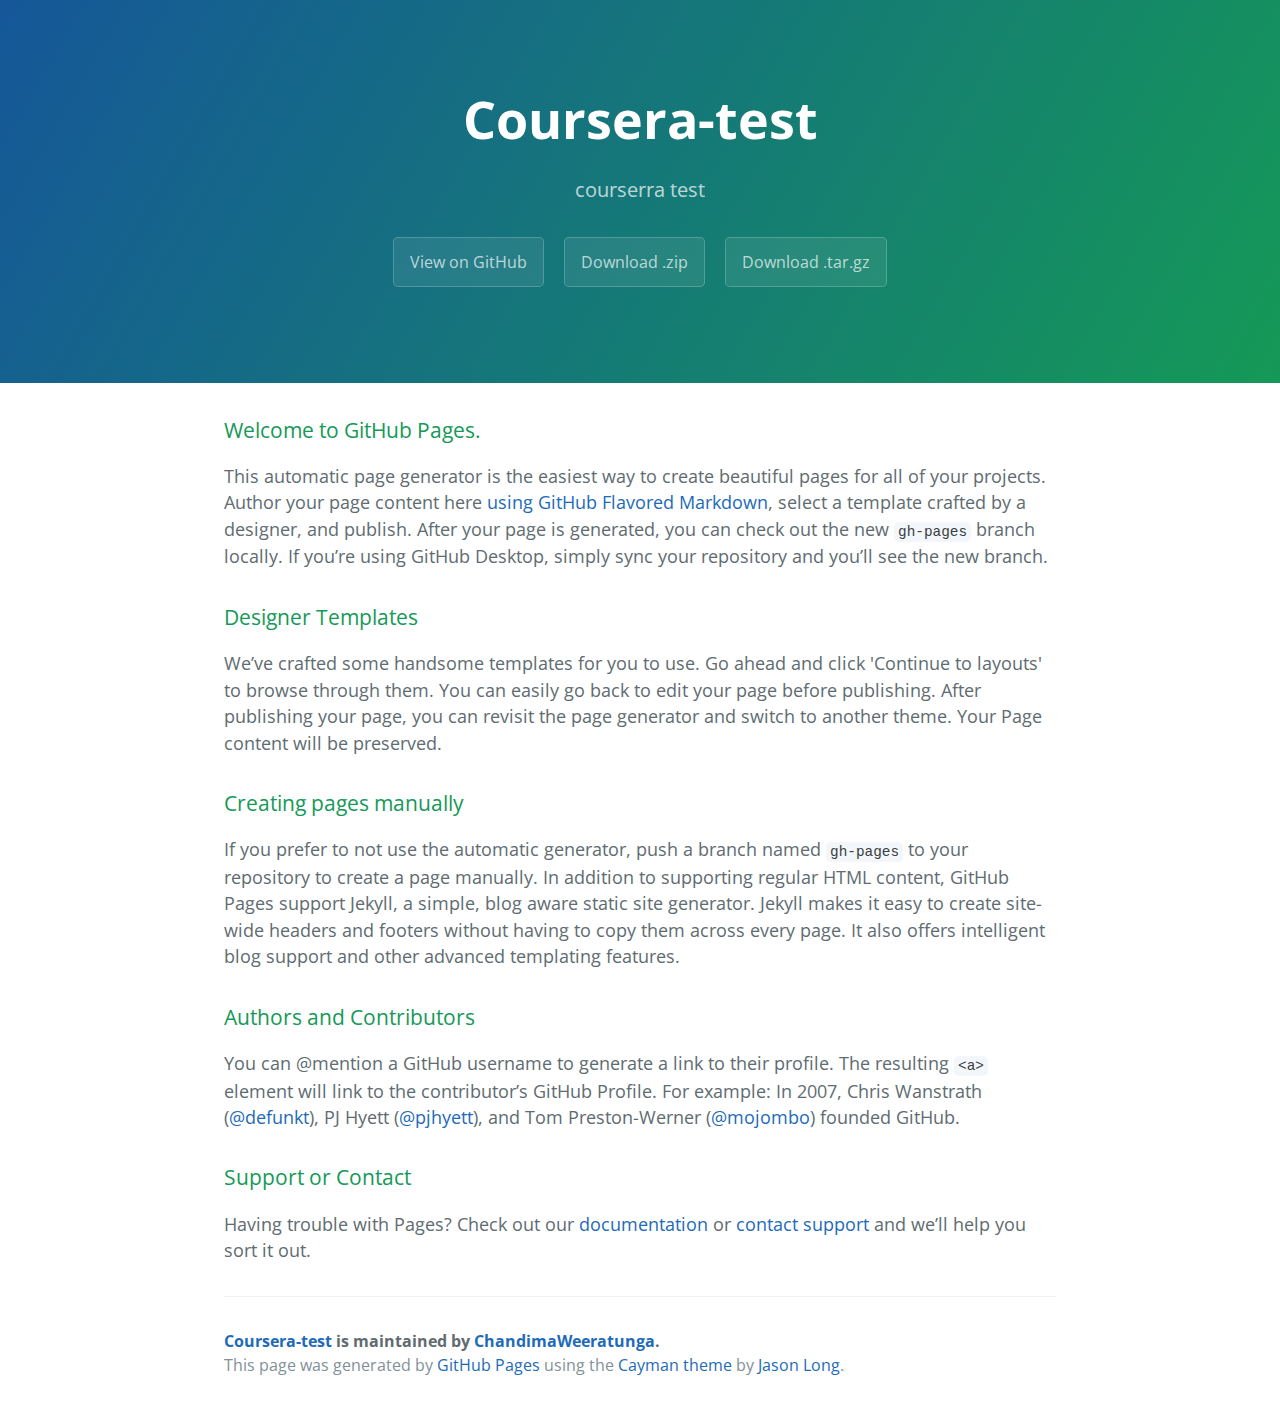
<file: index.html>
<!DOCTYPE html>
<html lang="en-us">
  <head>
    <meta charset="UTF-8">
    <title>Coursera-test by ChandimaWeeratunga</title>
    <meta name="viewport" content="width=device-width, initial-scale=1">
    <link rel="stylesheet" type="text/css" href="stylesheets/normalize.css" media="screen">
    <link href='https://fonts.googleapis.com/css?family=Open+Sans:400,700' rel='stylesheet' type='text/css'>
    <link rel="stylesheet" type="text/css" href="stylesheets/stylesheet.css" media="screen">
    <link rel="stylesheet" type="text/css" href="stylesheets/github-light.css" media="screen">
  </head>
  <body>
    <section class="page-header">
      <h1 class="project-name">Coursera-test</h1>
      <h2 class="project-tagline">courserra test</h2>
      <a href="https://github.com/ChandimaWeeratunga/coursera-test" class="btn">View on GitHub</a>
      <a href="https://github.com/ChandimaWeeratunga/coursera-test/zipball/master" class="btn">Download .zip</a>
      <a href="https://github.com/ChandimaWeeratunga/coursera-test/tarball/master" class="btn">Download .tar.gz</a>
    </section>

    <section class="main-content">
      <h3>
<a id="welcome-to-github-pages" class="anchor" href="#welcome-to-github-pages" aria-hidden="true"><span aria-hidden="true" class="octicon octicon-link"></span></a>Welcome to GitHub Pages.</h3>
<p>This automatic page generator is the easiest way to create beautiful pages for all of your projects. Author your page content here <a href="https://guides.github.com/features/mastering-markdown/">using GitHub Flavored Markdown</a>, select a template crafted by a designer, and publish. After your page is generated, you can check out the new <code>gh-pages</code> branch locally. If you’re using GitHub Desktop, simply sync your repository and you’ll see the new branch.</p>
<h3>
<a id="designer-templates" class="anchor" href="#designer-templates" aria-hidden="true"><span aria-hidden="true" class="octicon octicon-link"></span></a>Designer Templates</h3>
<p>We’ve crafted some handsome templates for you to use. Go ahead and click 'Continue to layouts' to browse through them. You can easily go back to edit your page before publishing. After publishing your page, you can revisit the page generator and switch to another theme. Your Page content will be preserved.</p>
<h3>
<a id="creating-pages-manually" class="anchor" href="#creating-pages-manually" aria-hidden="true"><span aria-hidden="true" class="octicon octicon-link"></span></a>Creating pages manually</h3>
<p>If you prefer to not use the automatic generator, push a branch named <code>gh-pages</code> to your repository to create a page manually. In addition to supporting regular HTML content, GitHub Pages support Jekyll, a simple, blog aware static site generator. Jekyll makes it easy to create site-wide headers and footers without having to copy them across every page. It also offers intelligent blog support and other advanced templating features.</p>
<h3>
<a id="authors-and-contributors" class="anchor" href="#authors-and-contributors" aria-hidden="true"><span aria-hidden="true" class="octicon octicon-link"></span></a>Authors and Contributors</h3>
<p>You can @mention a GitHub username to generate a link to their profile. The resulting <code>&lt;a&gt;</code> element will link to the contributor’s GitHub Profile. For example: In 2007, Chris Wanstrath (<a class="user-mention" data-hovercard-type="user" data-hovercard-url="/users/defunkt/hovercard" data-octo-click="hovercard-link-click" data-octo-dimensions="link_type:self" href="https://github.com/defunkt">@defunkt</a>), PJ Hyett (<a class="user-mention" data-hovercard-type="user" data-hovercard-url="/users/pjhyett/hovercard" data-octo-click="hovercard-link-click" data-octo-dimensions="link_type:self" href="https://github.com/pjhyett">@pjhyett</a>), and Tom Preston-Werner (<a class="user-mention" data-hovercard-type="user" data-hovercard-url="/users/mojombo/hovercard" data-octo-click="hovercard-link-click" data-octo-dimensions="link_type:self" href="https://github.com/mojombo">@mojombo</a>) founded GitHub.</p>
<h3>
<a id="support-or-contact" class="anchor" href="#support-or-contact" aria-hidden="true"><span aria-hidden="true" class="octicon octicon-link"></span></a>Support or Contact</h3>
<p>Having trouble with Pages? Check out our <a href="https://help.github.com/pages">documentation</a> or <a href="https://github.com/contact">contact support</a> and we’ll help you sort it out.</p>

      <footer class="site-footer">
        <span class="site-footer-owner"><a href="https://github.com/ChandimaWeeratunga/coursera-test">Coursera-test</a> is maintained by <a href="https://github.com/ChandimaWeeratunga">ChandimaWeeratunga</a>.</span>

        <span class="site-footer-credits">This page was generated by <a href="https://pages.github.com">GitHub Pages</a> using the <a href="https://github.com/jasonlong/cayman-theme">Cayman theme</a> by <a href="https://twitter.com/jasonlong">Jason Long</a>.</span>
      </footer>

    </section>

  
  </body>
</html>
</file>
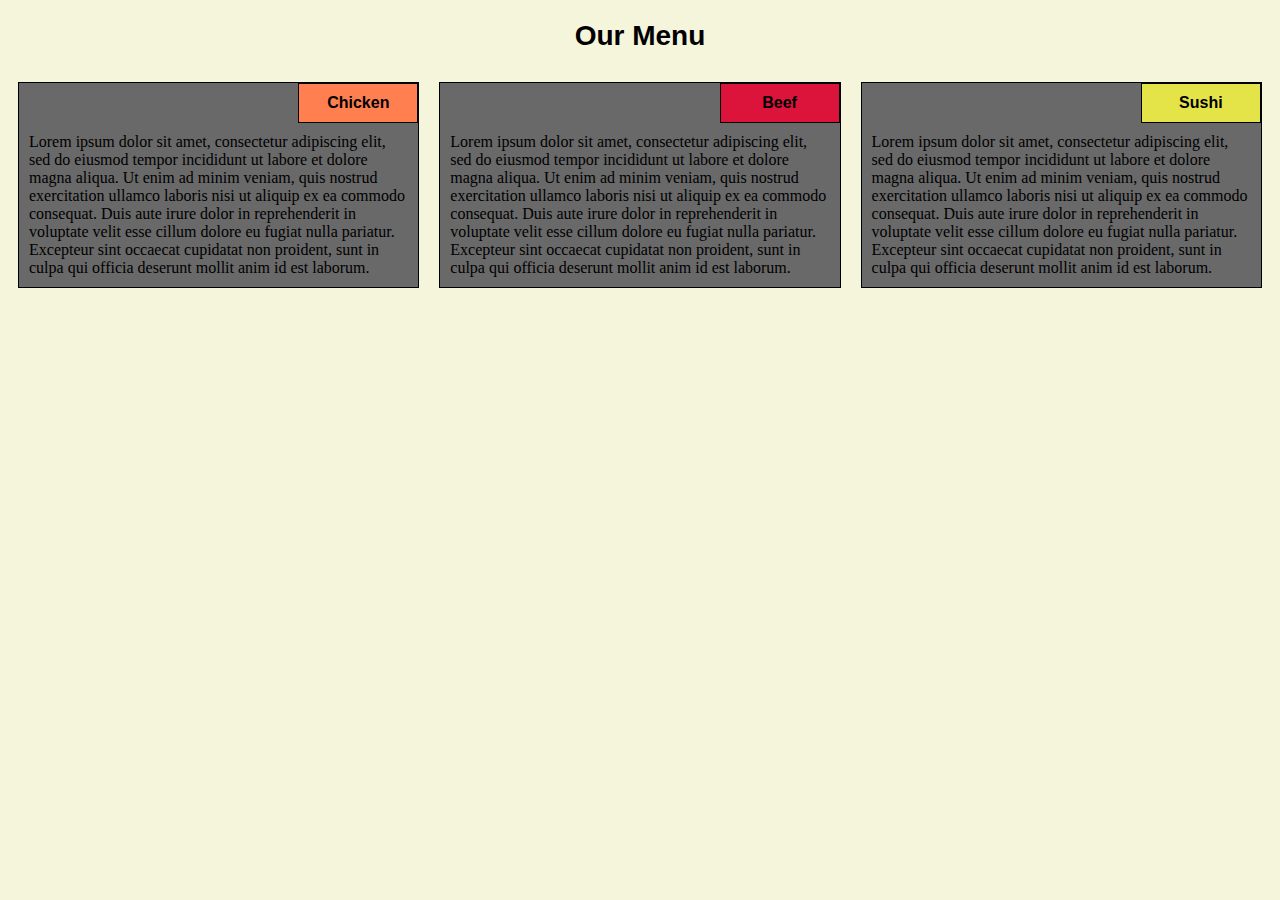
<file: module2-solution/index.html>
<!DOCTYPE html>
<html lang="en">
    <head>
        <title>Module 2</title>
        <meta charset="UTF-8">
        <meta http-equiv="X-UA-Compatible" content="IE=edge">
        <meta name="viewport" content="width=device-width, initial-scale=1">
        <link rel="stylesheet" href="styles.css">

    </head>
    <body>
        <header>Our Menu</header>
        <div class="BOX1">
            <div class="box1">
                <div class="chicken">
                    <p>Chicken</p>
                </div>
                <div class="text">
                    <p>
                        Lorem ipsum dolor sit amet, consectetur adipiscing elit, 
                    sed do eiusmod tempor incididunt ut labore et dolore magna aliqua. Ut enim ad minim veniam, 
                    quis nostrud exercitation ullamco laboris nisi ut aliquip ex ea commodo consequat. 
                    Duis aute irure dolor in reprehenderit in voluptate velit esse cillum dolore eu fugiat nulla pariatur.
                     Excepteur sint occaecat cupidatat non proident, 
                    sunt in culpa qui officia deserunt mollit anim id est laborum.
                    </p>
                </div>
            </div>
        </div>

        <div class="BOX2">
            <div class="box2">
                <div class="beef">
                    <p>Beef</p>
                </div>
                <div class="text">
                    <p>
                        Lorem ipsum dolor sit amet, consectetur adipiscing elit, 
                    sed do eiusmod tempor incididunt ut labore et dolore magna aliqua. Ut enim ad minim veniam, 
                    quis nostrud exercitation ullamco laboris nisi ut aliquip ex ea commodo consequat. 
                    Duis aute irure dolor in reprehenderit in voluptate velit esse cillum dolore eu fugiat nulla pariatur.
                     Excepteur sint occaecat cupidatat non proident, 
                    sunt in culpa qui officia deserunt mollit anim id est laborum.
                    </p>
                </div>
            </div>
        </div>

        <div class="BOX3">
            <div class="box3">
                <div class="sushi">
                    <p>Sushi</p>
                </div>
                <div class="text">
                    <p>
                        Lorem ipsum dolor sit amet, consectetur adipiscing elit, 
                    sed do eiusmod tempor incididunt ut labore et dolore magna aliqua. Ut enim ad minim veniam, 
                    quis nostrud exercitation ullamco laboris nisi ut aliquip ex ea commodo consequat. 
                    Duis aute irure dolor in reprehenderit in voluptate velit esse cillum dolore eu fugiat nulla pariatur.
                     Excepteur sint occaecat cupidatat non proident, 
                    sunt in culpa qui officia deserunt mollit anim id est laborum.
                    </p>
                </div>
            </div>
        </div>
        
        
        
        
    </body>

</html>
</file>
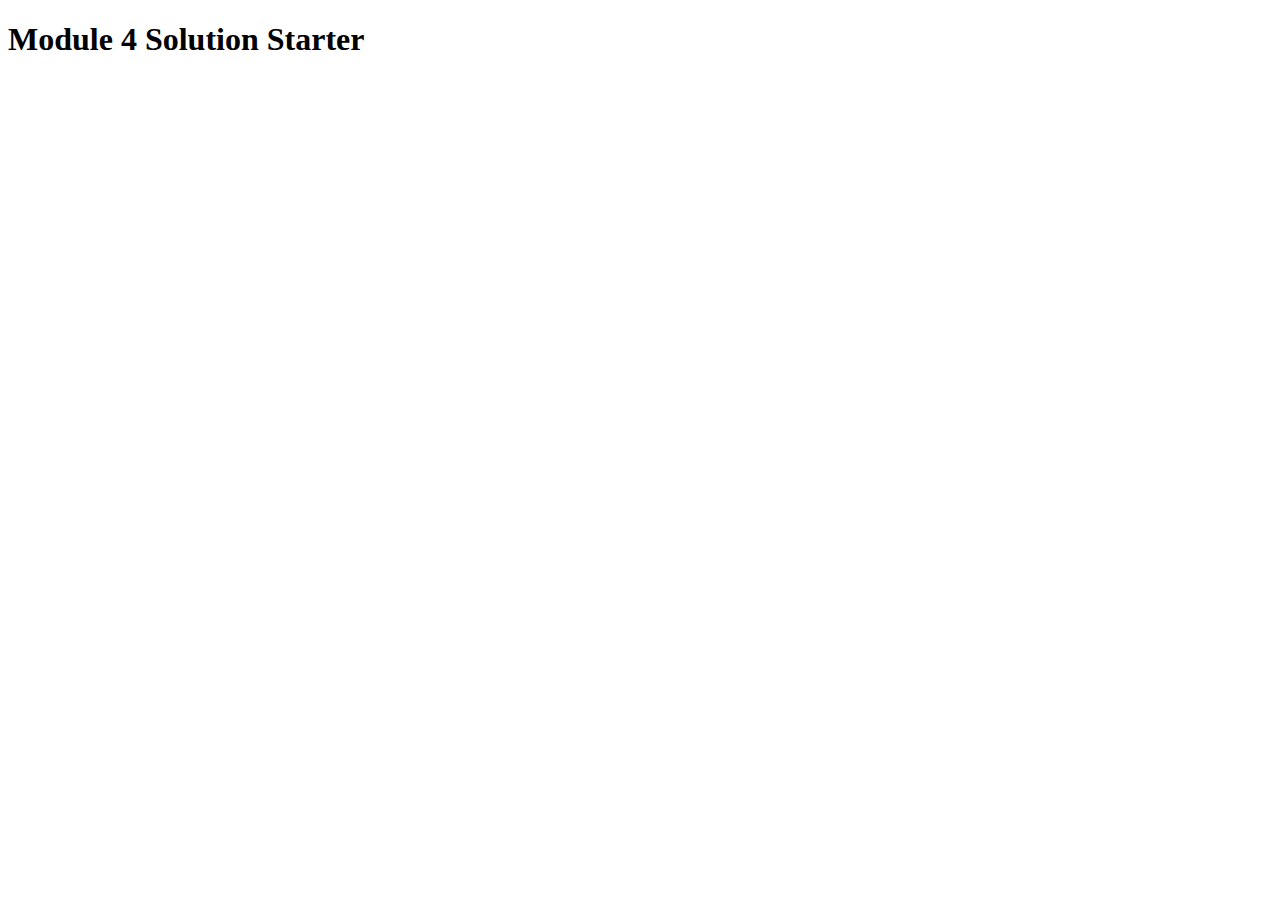
<file: module4-solution/index.html>
<!DOCTYPE html>
<html>
<head>
  <meta charset="utf-8">
  <title>Module 4 Solution Starter</title>
  <script src="SpeakHello.js"></script>
  <script src="SpeakGoodBye.js"></script>
  <script src="script.js"></script>
</head>
<body>
  <h1>Module 4 Solution Starter</h1>
</body>
</html>
</file>
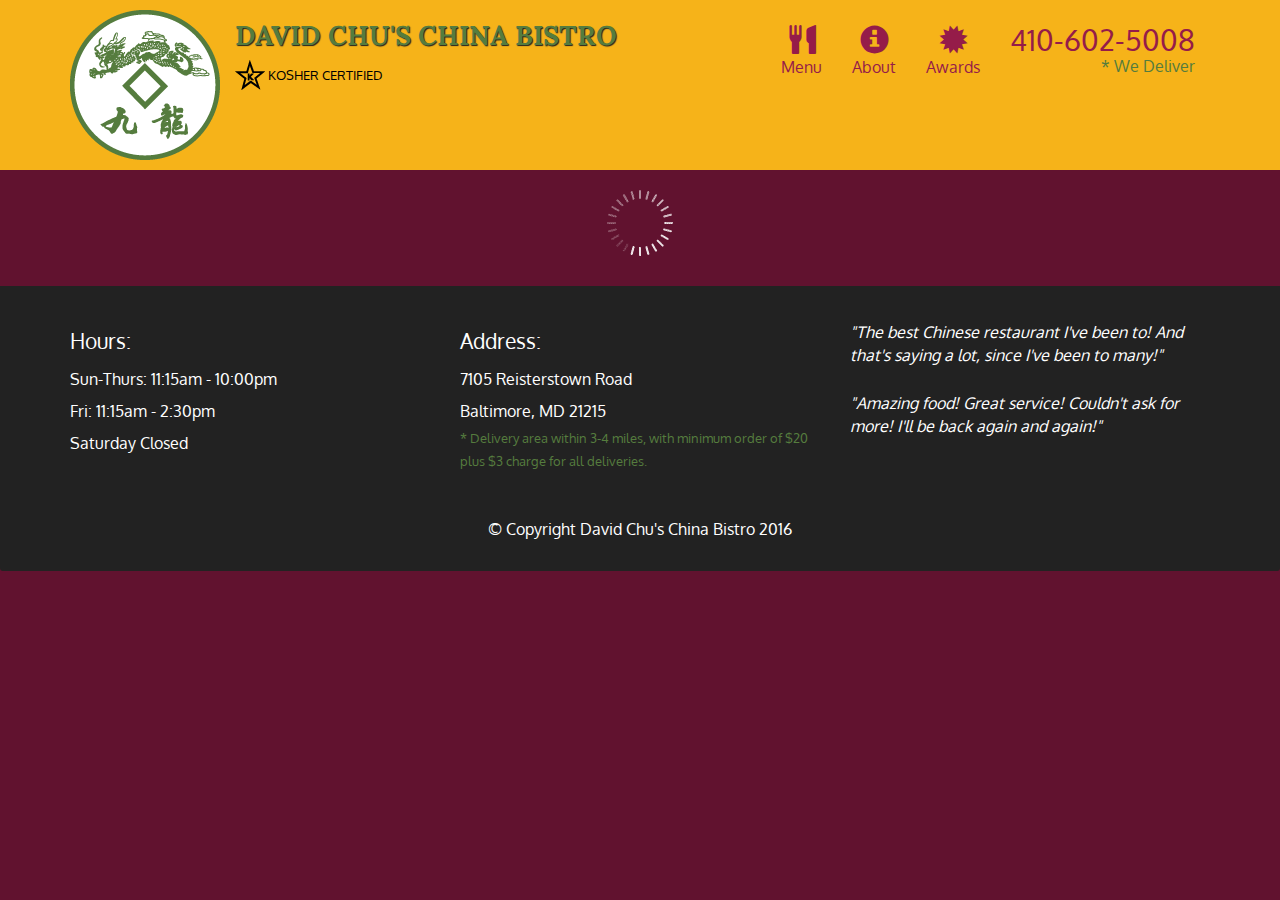
<file: module5-solution/index.html>
<!doctype html>
<html lang="en">
  <head>
    <meta charset="utf-8">
    <meta http-equiv="X-UA-Compatible" content="IE=edge">
    <meta name="viewport" content="width=device-width, initial-scale=1">
    <title>David Chu's China Bistro</title>
    <link rel="stylesheet" href="css/bootstrap.min.css">
    <link rel="stylesheet" href="css/styles.css">
    <link href='https://fonts.googleapis.com/css?family=Oxygen:400,300,700' rel='stylesheet' type='text/css'>
    <link href='https://fonts.googleapis.com/css?family=Lora' rel='stylesheet' type='text/css'>
  </head>
<body>
  <header>
    <nav id="header-nav" class="navbar navbar-default">
      <div class="container">
        <div class="navbar-header">
          <a href="index.html" class="pull-left visible-md visible-lg">
            <div id="logo-img" alt="Logo image"></div>
          </a>

          <div class="navbar-brand">
            <a href="index.html"><h1>David Chu's China Bistro</h1></a>
            <p>
              <img src="images/star-k-logo.png" alt="Kosher certification">
              <span>Kosher Certified</span>
            </p>
          </div>

          <button id="navbarToggle" type="button" class="navbar-toggle collapsed" data-toggle="collapse" data-target="#collapsable-nav" aria-expanded="false">
            <span class="sr-only">Toggle navigation</span>
            <span class="icon-bar"></span>
            <span class="icon-bar"></span>
            <span class="icon-bar"></span>
          </button>
        </div>
        
        <div id="collapsable-nav" class="collapse navbar-collapse">
           <ul id="nav-list" class="nav navbar-nav navbar-right">
            <li id="navHomeButton" class="visible-xs active">
              <a href="index.html">
                <span class="glyphicon glyphicon-home"></span> Home</a>
            </li>
            <li id="navMenuButton">
              <a href="#" onclick="$dc.loadMenuCategories();">
                <span class="glyphicon glyphicon-cutlery"></span><br class="hidden-xs"> Menu</a>
            </li>
            <li>
              <a href="#">
                <span class="glyphicon glyphicon-info-sign"></span><br class="hidden-xs"> About</a>
            </li>
            <li>
              <a href="#">
                <span class="glyphicon glyphicon-certificate"></span><br class="hidden-xs"> Awards</a>
            </li>
            <li id="phone" class="hidden-xs">
              <a href="tel:410-602-5008">
                <span>410-602-5008</span></a><div>* We Deliver</div>
            </li>
          </ul><!-- #nav-list -->
        </div><!-- .collapse .navbar-collapse -->
      </div><!-- .container -->
    </nav><!-- #header-nav -->
  </header>

  <div id="call-btn" class="visible-xs">
    <a class="btn" href="tel:410-602-5008">
    <span class="glyphicon glyphicon-earphone"></span>
    410-602-5008
    </a>
  </div>
  <div id="xs-deliver" class="text-center visible-xs">* We Deliver</div>

  <div id="main-content" class="container"></div>

  <footer class="panel-footer">
    <div class="container">
      <div class="row">
        <section id="hours" class="col-sm-4">
          <span>Hours:</span><br>
          Sun-Thurs: 11:15am - 10:00pm<br>
          Fri: 11:15am - 2:30pm<br>
          Saturday Closed
          <hr class="visible-xs">
        </section>
        <section id="address" class="col-sm-4">
          <span>Address:</span><br>
          7105 Reisterstown Road<br>
          Baltimore, MD 21215
          <p>* Delivery area within 3-4 miles, with minimum order of $20 plus $3 charge for all deliveries.</p>
          <hr class="visible-xs">
        </section>
        <section id="testimonials" class="col-sm-4">
          <p>"The best Chinese restaurant I've been to! And that's saying a lot, since I've been to many!"</p>
          <p>"Amazing food! Great service! Couldn't ask for more! I'll be back again and again!"</p>
        </section>
      </div>
      <div class="text-center">&copy; Copyright David Chu's China Bistro 2016</div>
    </div>
  </footer>

  <!-- jQuery (Bootstrap JS plugins depend on it) -->
  <script src="js/jquery-2.1.4.min.js"></script>
  <script src="js/bootstrap.min.js"></script>
  <script src="js/ajax-utils.js"></script>
  <script src="js/script.js"></script>
</body>
</html>
</file>
<file: stylesheets/stylesheet.css>
* {
  box-sizing: border-box; }

body {
  padding: 0;
  margin: 0;
  font-family: "Open Sans", "Helvetica Neue", Helvetica, Arial, sans-serif;
  font-size: 16px;
  line-height: 1.5;
  color: #606c71; }

a {
  color: #1e6bb8;
  text-decoration: none; }
  a:hover {
    text-decoration: underline; }

.btn {
  display: inline-block;
  margin-bottom: 1rem;
  color: rgba(255, 255, 255, 0.7);
  background-color: rgba(255, 255, 255, 0.08);
  border-color: rgba(255, 255, 255, 0.2);
  border-style: solid;
  border-width: 1px;
  border-radius: 0.3rem;
  transition: color 0.2s, background-color 0.2s, border-color 0.2s; }
  .btn + .btn {
    margin-left: 1rem; }

.btn:hover {
  color: rgba(255, 255, 255, 0.8);
  text-decoration: none;
  background-color: rgba(255, 255, 255, 0.2);
  border-color: rgba(255, 255, 255, 0.3); }

@media screen and (min-width: 64em) {
  .btn {
    padding: 0.75rem 1rem; } }

@media screen and (min-width: 42em) and (max-width: 64em) {
  .btn {
    padding: 0.6rem 0.9rem;
    font-size: 0.9rem; } }

@media screen and (max-width: 42em) {
  .btn {
    display: block;
    width: 100%;
    padding: 0.75rem;
    font-size: 0.9rem; }
    .btn + .btn {
      margin-top: 1rem;
      margin-left: 0; } }

.page-header {
  color: #fff;
  text-align: center;
  background-color: #159957;
  background-image: linear-gradient(120deg, #155799, #159957); }

@media screen and (min-width: 64em) {
  .page-header {
    padding: 5rem 6rem; } }

@media screen and (min-width: 42em) and (max-width: 64em) {
  .page-header {
    padding: 3rem 4rem; } }

@media screen and (max-width: 42em) {
  .page-header {
    padding: 2rem 1rem; } }

.project-name {
  margin-top: 0;
  margin-bottom: 0.1rem; }

@media screen and (min-width: 64em) {
  .project-name {
    font-size: 3.25rem; } }

@media screen and (min-width: 42em) and (max-width: 64em) {
  .project-name {
    font-size: 2.25rem; } }

@media screen and (max-width: 42em) {
  .project-name {
    font-size: 1.75rem; } }

.project-tagline {
  margin-bottom: 2rem;
  font-weight: normal;
  opacity: 0.7; }

@media screen and (min-width: 64em) {
  .project-tagline {
    font-size: 1.25rem; } }

@media screen and (min-width: 42em) and (max-width: 64em) {
  .project-tagline {
    font-size: 1.15rem; } }

@media screen and (max-width: 42em) {
  .project-tagline {
    font-size: 1rem; } }

.main-content :first-child {
  margin-top: 0; }
.main-content img {
  max-width: 100%; }
.main-content h1, .main-content h2, .main-content h3, .main-content h4, .main-content h5, .main-content h6 {
  margin-top: 2rem;
  margin-bottom: 1rem;
  font-weight: normal;
  color: #159957; }
.main-content p {
  margin-bottom: 1em; }
.main-content code {
  padding: 2px 4px;
  font-family: Consolas, "Liberation Mono", Menlo, Courier, monospace;
  font-size: 0.9rem;
  color: #383e41;
  background-color: #f3f6fa;
  border-radius: 0.3rem; }
.main-content pre {
  padding: 0.8rem;
  margin-top: 0;
  margin-bottom: 1rem;
  font: 1rem Consolas, "Liberation Mono", Menlo, Courier, monospace;
  color: #567482;
  word-wrap: normal;
  background-color: #f3f6fa;
  border: solid 1px #dce6f0;
  border-radius: 0.3rem; }
  .main-content pre > code {
    padding: 0;
    margin: 0;
    font-size: 0.9rem;
    color: #567482;
    word-break: normal;
    white-space: pre;
    background: transparent;
    border: 0; }
.main-content .highlight {
  margin-bottom: 1rem; }
  .main-content .highlight pre {
    margin-bottom: 0;
    word-break: normal; }
.main-content .highlight pre, .main-content pre {
  padding: 0.8rem;
  overflow: auto;
  font-size: 0.9rem;
  line-height: 1.45;
  border-radius: 0.3rem; }
.main-content pre code, .main-content pre tt {
  display: inline;
  max-width: initial;
  padding: 0;
  margin: 0;
  overflow: initial;
  line-height: inherit;
  word-wrap: normal;
  background-color: transparent;
  border: 0; }
  .main-content pre code:before, .main-content pre code:after, .main-content pre tt:before, .main-content pre tt:after {
    content: normal; }
.main-content ul, .main-content ol {
  margin-top: 0; }
.main-content blockquote {
  padding: 0 1rem;
  margin-left: 0;
  color: #819198;
  border-left: 0.3rem solid #dce6f0; }
  .main-content blockquote > :first-child {
    margin-top: 0; }
  .main-content blockquote > :last-child {
    margin-bottom: 0; }
.main-content table {
  display: block;
  width: 100%;
  overflow: auto;
  word-break: normal;
  word-break: keep-all; }
  .main-content table th {
    font-weight: bold; }
  .main-content table th, .main-content table td {
    padding: 0.5rem 1rem;
    border: 1px solid #e9ebec; }
.main-content dl {
  padding: 0; }
  .main-content dl dt {
    padding: 0;
    margin-top: 1rem;
    font-size: 1rem;
    font-weight: bold; }
  .main-content dl dd {
    padding: 0;
    margin-bottom: 1rem; }
.main-content hr {
  height: 2px;
  padding: 0;
  margin: 1rem 0;
  background-color: #eff0f1;
  border: 0; }

@media screen and (min-width: 64em) {
  .main-content {
    max-width: 64rem;
    padding: 2rem 6rem;
    margin: 0 auto;
    font-size: 1.1rem; } }

@media screen and (min-width: 42em) and (max-width: 64em) {
  .main-content {
    padding: 2rem 4rem;
    font-size: 1.1rem; } }

@media screen and (max-width: 42em) {
  .main-content {
    padding: 2rem 1rem;
    font-size: 1rem; } }

.site-footer {
  padding-top: 2rem;
  margin-top: 2rem;
  border-top: solid 1px #eff0f1; }

.site-footer-owner {
  display: block;
  font-weight: bold; }

.site-footer-credits {
  color: #819198; }

@media screen and (min-width: 64em) {
  .site-footer {
    font-size: 1rem; } }

@media screen and (min-width: 42em) and (max-width: 64em) {
  .site-footer {
    font-size: 1rem; } }

@media screen and (max-width: 42em) {
  .site-footer {
    font-size: 0.9rem; } }
</file>
<file: stylesheets/github-light.css>
/*!
 * GitHub Light v0.4.1
 * Copyright (c) 2012 - 2017 GitHub, Inc.
 * Licensed under MIT (https://github.com/primer/github-syntax-theme-generator/blob/master/LICENSE)
 */

.pl-c /* comment, punctuation.definition.comment, string.comment */ {
  color: #6a737d;
}

.pl-c1 /* constant, entity.name.constant, variable.other.constant, variable.language, support, meta.property-name, support.constant, support.variable, meta.module-reference, markup.raw, meta.diff.header, meta.output */,
.pl-s .pl-v /* string variable */ {
  color: #005cc5;
}

.pl-e /* entity */,
.pl-en /* entity.name */ {
  color: #6f42c1;
}

.pl-smi /* variable.parameter.function, storage.modifier.package, storage.modifier.import, storage.type.java, variable.other */,
.pl-s .pl-s1 /* string source */ {
  color: #24292e;
}

.pl-ent /* entity.name.tag, markup.quote */ {
  color: #22863a;
}

.pl-k /* keyword, storage, storage.type */ {
  color: #d73a49;
}

.pl-s /* string */,
.pl-pds /* punctuation.definition.string, source.regexp, string.regexp.character-class */,
.pl-s .pl-pse .pl-s1 /* string punctuation.section.embedded source */,
.pl-sr /* string.regexp */,
.pl-sr .pl-cce /* string.regexp constant.character.escape */,
.pl-sr .pl-sre /* string.regexp source.ruby.embedded */,
.pl-sr .pl-sra /* string.regexp string.regexp.arbitrary-repitition */ {
  color: #032f62;
}

.pl-v /* variable */,
.pl-smw /* sublimelinter.mark.warning */ {
  color: #e36209;
}

.pl-bu /* invalid.broken, invalid.deprecated, invalid.unimplemented, message.error, brackethighlighter.unmatched, sublimelinter.mark.error */ {
  color: #b31d28;
}

.pl-ii /* invalid.illegal */ {
  color: #fafbfc;
  background-color: #b31d28;
}

.pl-c2 /* carriage-return */ {
  color: #fafbfc;
  background-color: #d73a49;
}

.pl-c2::before /* carriage-return */ {
  content: "^M";
}

.pl-sr .pl-cce /* string.regexp constant.character.escape */ {
  font-weight: bold;
  color: #22863a;
}

.pl-ml /* markup.list */ {
  color: #735c0f;
}

.pl-mh /* markup.heading */,
.pl-mh .pl-en /* markup.heading entity.name */,
.pl-ms /* meta.separator */ {
  font-weight: bold;
  color: #005cc5;
}

.pl-mi /* markup.italic */ {
  font-style: italic;
  color: #24292e;
}

.pl-mb /* markup.bold */ {
  font-weight: bold;
  color: #24292e;
}

.pl-md /* markup.deleted, meta.diff.header.from-file, punctuation.definition.deleted */ {
  color: #b31d28;
  background-color: #ffeef0;
}

.pl-mi1 /* markup.inserted, meta.diff.header.to-file, punctuation.definition.inserted */ {
  color: #22863a;
  background-color: #f0fff4;
}

.pl-mc /* markup.changed, punctuation.definition.changed */ {
  color: #e36209;
  background-color: #ffebda;
}

.pl-mi2 /* markup.ignored, markup.untracked */ {
  color: #f6f8fa;
  background-color: #005cc5;
}

.pl-mdr /* meta.diff.range */ {
  font-weight: bold;
  color: #6f42c1;
}

.pl-ba /* brackethighlighter.tag, brackethighlighter.curly, brackethighlighter.round, brackethighlighter.square, brackethighlighter.angle, brackethighlighter.quote */ {
  color: #586069;
}

.pl-sg /* sublimelinter.gutter-mark */ {
  color: #959da5;
}

.pl-corl /* constant.other.reference.link, string.other.link */ {
  text-decoration: underline;
  color: #032f62;
}
</file>
<file: module2-solution/styles.css>
body{
    background-color: beige;
}

*{
    box-sizing: border-box;
}

header{
    text-align: center;
    font-weight: bolder;
    font-size: 175%;
    font-family: sans-serif;
    padding: 10px;
    margin: 10px;
}
.chicken, .beef, .sushi{
    float: right;
    border: 1px solid black;
    font-weight: bold;
    font-family: sans-serif;
    text-align: center;
    width: 120px;
    height: 40px;
}
.box1, .box2,.box3{
    background-color: dimgrey;
    color: black;
    border: 1px solid black;
    
    
}
.chicken{
    background-color: coral;

}
.beef{
    background-color: crimson;
}
.sushi{
    background-color: rgb(228, 228, 72);
}
p{
    padding: 10px;
    clear: both;
}
.box1 p, .box2  p, .box3  p{
    margin: 0px;
}


@media (min-width: 992px){
    .BOX1, .BOX2, .BOX3{
        float: left;
        padding: 10PX;
        width: 33.33%;
    }
}
@media (min-width: 768px) and (max-width: 991px){
    .BOX1, .BOX2{
        float: left;
        padding: 10px;
        width: 50%;
    } 
    .BOX3{
        float: none;
        clear: both;
        padding: 10px;
        width: 100%;
    }
}
@media (max-width: 767px){
    .BOX1, .BOX2, .BOX3{
        float: none;
        clear: both;
        padding: 10px;
        width: 100%;
    }
}
</file>
<file: module5-solution/css/styles.css>
body {
  font-size: 16px;
  color: #fff;
  background-color: #61122f;
  font-family: 'Oxygen', sans-serif;
}

/** HEADER **/
#header-nav {
  background-color: #f6b319;
  border-radius: 0;
  border: 0;
}

#logo-img {
  background: url('../images/restaurant-logo_large.png') no-repeat;
  width: 150px;
  height: 150px;
  margin: 10px 15px 10px 0;
}

.navbar-brand {
  padding-top: 25px;
}
.navbar-brand h1 { /* Restaurant name */
  font-family: 'Lora', serif;
  color: #557c3e;
  font-size: 1.5em;
  text-transform: uppercase;
  font-weight: bold;
  text-shadow: 1px 1px 1px #222;
  margin-top: 0;
  margin-bottom: 0;
  line-height: .75;
}
.navbar-brand a:hover, .navbar-brand a:focus {
  text-decoration: none;
}
.navbar-brand p { /* Kosher cert */
  color: #000;
  text-transform: uppercase;
  font-size: .7em;
  margin-top: 15px;
}
.navbar-brand p span { /* Star-K */
  vertical-align: middle;
}

#nav-list {
  margin-top: 10px;
}
#nav-list a {
  color: #951C49;
  text-align: center;
}
#nav-list a:hover {
  background: #E7E7E7;
}
#nav-list a span {
  font-size: 1.8em;
}

#phone {
  margin-top: 5px;
}
#phone a { /* Phone number */
  text-align: right;
  padding-bottom: 0;
}
#phone div { /* We Deliver */
  color: #557c3e;
  text-align: right;
  padding-right: 15px;
}

.navbar-header button.navbar-toggle, .navbar-header .icon-bar {
  border: 1px solid #61122f;
}
.navbar-header button.navbar-toggle {
  clear: both;
  margin-top: -30px;
}
/* END HEADER */

/* FOOTER */
.panel-footer {
  margin-top: 30px;
  padding-top: 35px;
  padding-bottom: 30px;
  background-color: #222;
  border-top: 0;
}
.panel-footer div.row {
  margin-bottom: 35px;
}
#hours, #address {
  line-height: 2;
}
#hours > span, #address > span {
  font-size: 1.3em;
}
#address p {
  color: #557c3e;
  font-size: .8em;
  line-height: 1.8;
}
#testimonials {
  font-style: italic;
}
#testimonials p:nth-child(2) {
  margin-top: 25px;
}
/* END FOOTER */



/* HOME PAGE */
.container .jumbotron {
  box-shadow: 0 0 50px #3F0C1F;
  border: 2px solid #3F0C1F;
}

#menu-tile, #specials-tile, #map-tile {
  height: 250px;
  width: 100%;
  margin-bottom: 15px;
  position: relative;
  border: 2px solid #3F0C1F;
  overflow: hidden;
}
#menu-tile:hover, #specials-tile:hover, #map-tile:hover {
  box-shadow: 0 1px 5px 1px #cccccc;
}
#menu-tile {
  background: url('../images/menu-tile.jpg') no-repeat;
  background-position: center;
}
#specials-tile {
  background: url('../images/specials-tile.jpg') no-repeat;
  background-position: center;
}
#menu-tile span, #specials-tile span, #map-tile span {
  position: absolute;
  bottom: 0;
  right: 0;
  width: 100%;
  text-align: center;
  font-size: 1.6em;
  text-transform: uppercase;
  background-color: #000;
  color: #fff;
  opacity: .8;
}
/* END HOME PAGE */

/* MENU CATEGORIES PAGE */
.category-tile { 
  position: relative;
  border: 2px solid #3F0C1F;
  overflow: hidden;
  width: 200px;
  height: 200px;
  margin: 0 auto 15px;
}
.category-tile span {
  position: absolute;
  bottom: 0;
  right: 0;
  width: 100%;
  text-align: center;
  font-size: 1.2em;
  text-transform: uppercase;
  background-color: #000;
  color: #fff;
  opacity: .8;
}
.category-tile:hover {
  box-shadow: 0 1px 5px 1px #cccccc;
}

#menu-categories-title + div {
  margin-bottom: 50px;
}
/* END MENU CATEGORIES PAGE */

/* SINGLE CATEGORY PAGE */
.menu-item-tile {
  margin-bottom: 25px;
}
.menu-item-tile hr {
  width: 80%;
}
.menu-item-tile .menu-item-price {
  font-size: 1.1em;
  text-align: right;
  margin-top: -15px;
  margin-right: -15px;
}
.menu-item-tile .menu-item-price span {
  font-size: .6em;
}
.menu-item-photo {
  position: relative;
  border: 2px solid #3F0C1F; 
  overflow: hidden;
  padding: 0;
  margin-right: -15px;
  margin-left: auto;
  margin-bottom: 20px;
  max-width: 250px;
}
.menu-item-photo div {
  position: absolute;
  bottom: 0;
  right: 0;
  width: 80px;
  background-color: #557c3e;
  text-align: center;
}
.menu-item-description {
  padding-right: 30px;
}
h3.menu-item-title {
  margin: 0 0 10px;
}
.menu-item-details {
  font-size: .9em;
  font-style: italic;
}
/* END SINGLE CATEGORY PAGE */


/********** Large devices only **********/
@media (min-width: 1200px) {
  .container .jumbotron {
    background: url('../images/jumbotron_1200.jpg') no-repeat;
    height: 675px;
  }
}

/********** Medium devices only **********/
@media (min-width: 992px) and (max-width: 1199px) {
  /* Header */
  #logo-img {
    background: url('../images/restaurant-logo_medium.png') no-repeat;
    width: 100px;
    height: 100px;
    margin: 5px 5px 5px 0;
  }
  /* End Header */

  /* Home Page */
  .container .jumbotron {
    background: url('../images/jumbotron_992.jpg') no-repeat;
    height: 558px;
  }
  /* End Home Page */
}

/********** Small devices only **********/
@media (min-width: 768px) and (max-width: 991px) {
  /* Home Page */
  .container .jumbotron {
    background: url('../images/jumbotron_768.jpg') no-repeat;
    height: 432px;
  }
  /* End Home Page */
}

/********** Extra small devices only **********/
@media (max-width: 767px) {
  /* Header */
  .navbar-brand {
    padding-top: 10px;
    height: 80px;
  }
  .navbar-brand h1 { /* Restaurant name */
    padding-top: 10px;
    font-size: 5vw; /* 1vw = 1% of viewport width */
  }
  .navbar-brand p { /* Kosher cert */
    font-size: .6em;
    margin-top: 12px;
  }
  .navbar-brand p img { /* Star-K */
    height: 20px;
  }

  #collapsable-nav a { /* Collapsed nav menu text */
    font-size: 1.2em;
  }
  #collapsable-nav a span { /* Collapsed nav menu glyph */
    font-size: 1em;
    margin-right: 5px;
  }

  #call-btn > a {
    font-size: 1.5em;
    display: block;
    margin: 0 20px;
    padding: 10px;
    border: 2px solid #fff;
    background-color: #f6b319;
    color: #951c49;
  }
  #xs-deliver {
    margin-top: 5px;
    font-size: .7em;
    letter-spacing: .1em;
    text-transform: uppercase;
  }
  /* End Header */

  /* Footer */
  .panel-footer section {
    margin-bottom: 30px;
    text-align: center;
  }
  .panel-footer section:nth-child(3) {
    margin-bottom: 0; /* margin already exists on the whole row */
  }
  .panel-footer section hr {
    width: 50%;
  }
  /* End Footer */

  /* Home Page */
  .container .jumbotron {
    margin-top: 30px;
    padding: 0;
  }
  #menu-tile, #specials-tile {
    width: 360px;
    margin: 0 auto 15px;
  }

  .menu-item-photo {
    margin-right: auto;
  }
  .menu-item-tile .menu-item-price {
    text-align: center;
  }
  .menu-item-description {
    text-align: center;;
  }
}


/********** Super extra small devices Only :-) (e.g., iPhone 4) **********/
@media (max-width: 479px) {
  /* Header */
  .navbar-brand h1 { /* Restaurant name */
    padding-top: 5px;
    font-size: 6vw;
  }
  /* End Header */
  
  /* Home page */
  #menu-tile, #specials-tile {
    width: 280px;
    margin: 0 auto 15px;
  }

  .col-xxs-12 {
    position: relative;
    min-height: 1px;
    padding-right: 15px;
    padding-left: 15px;
    float: left;
    width: 100%;
  }
}
</file>
